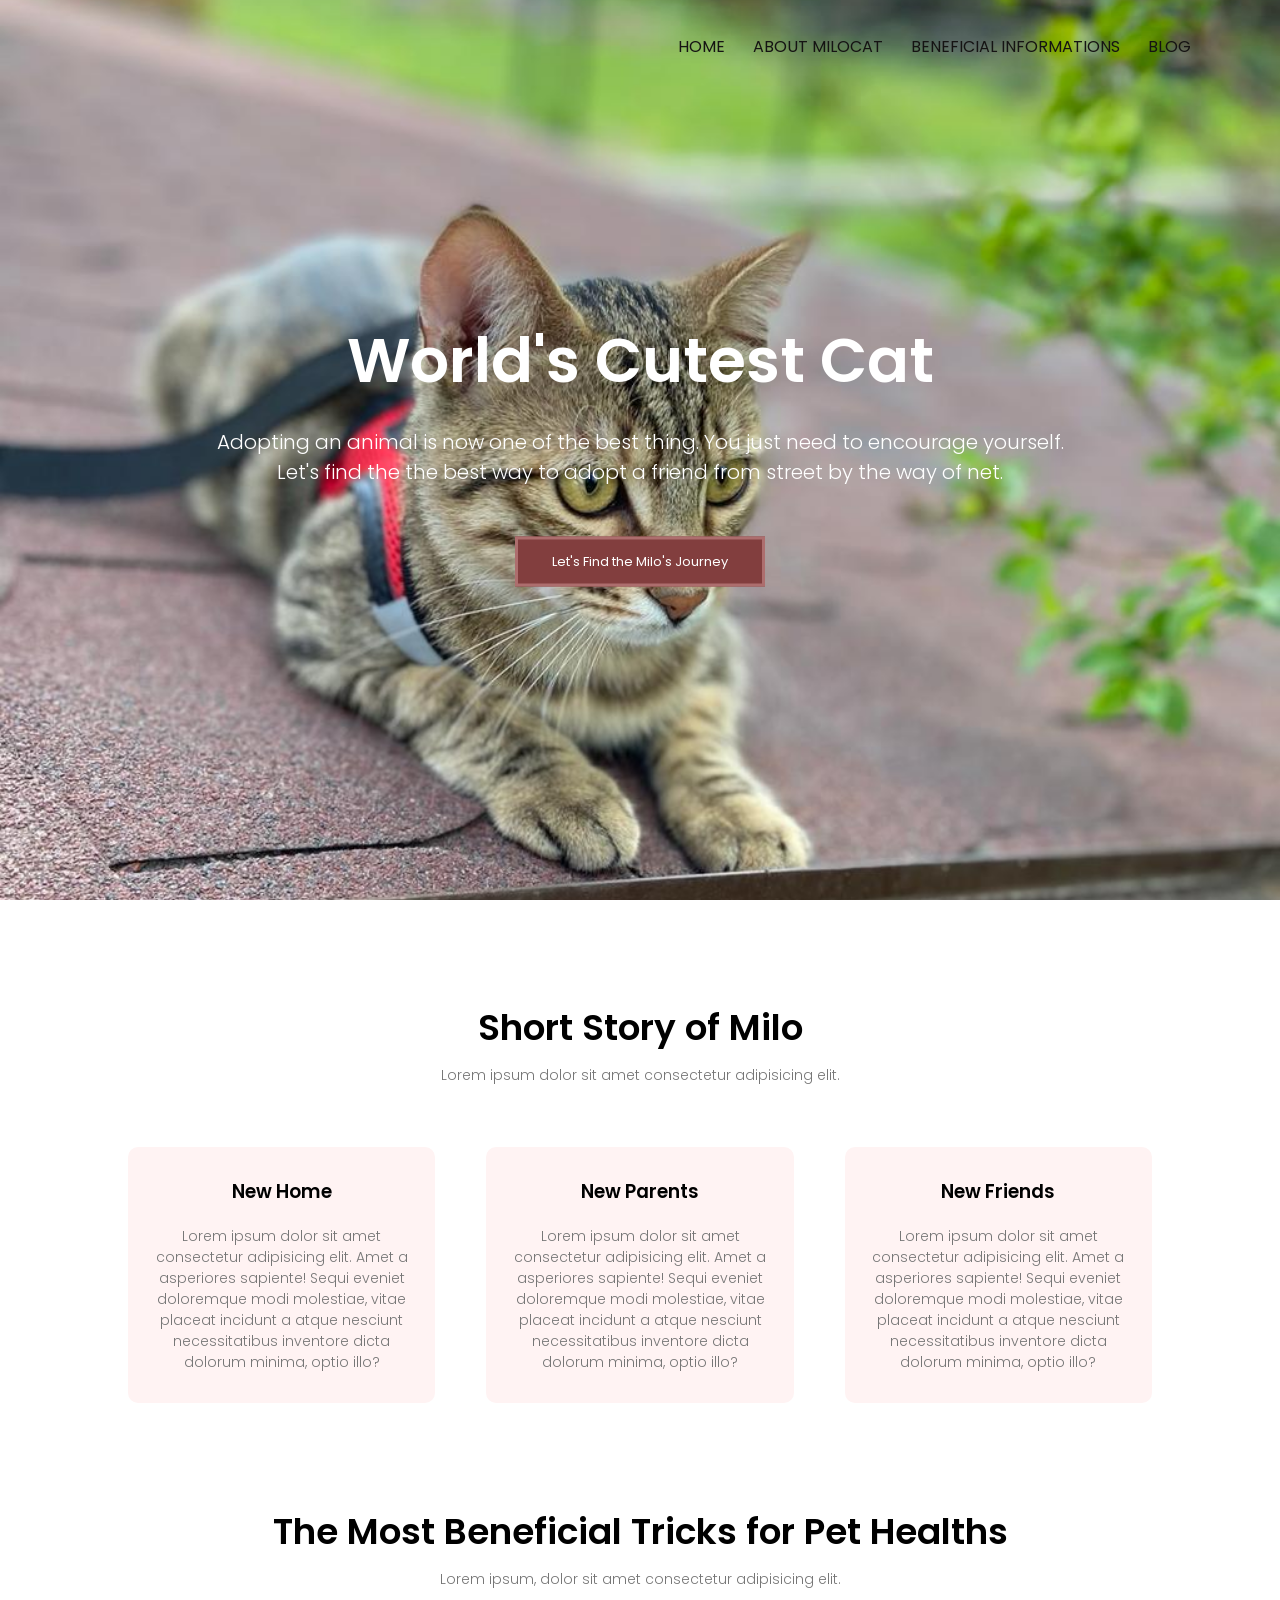
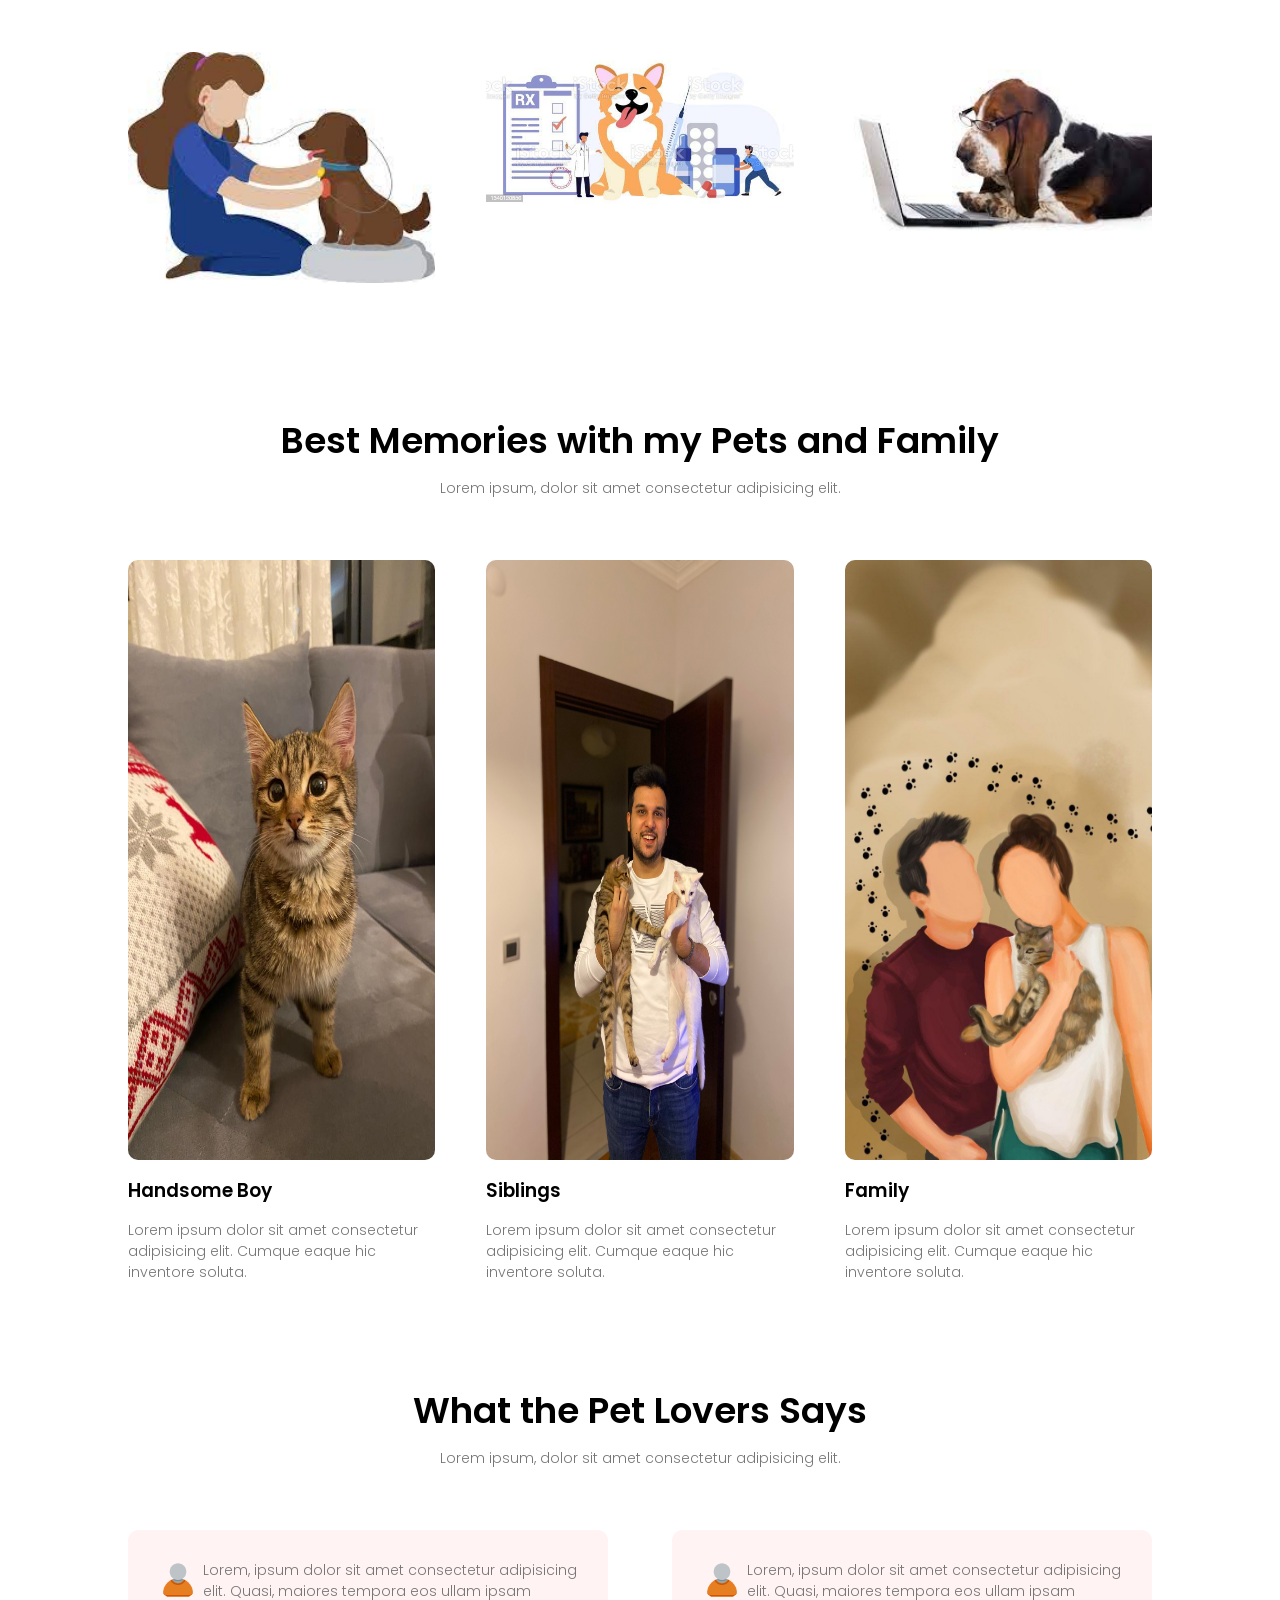
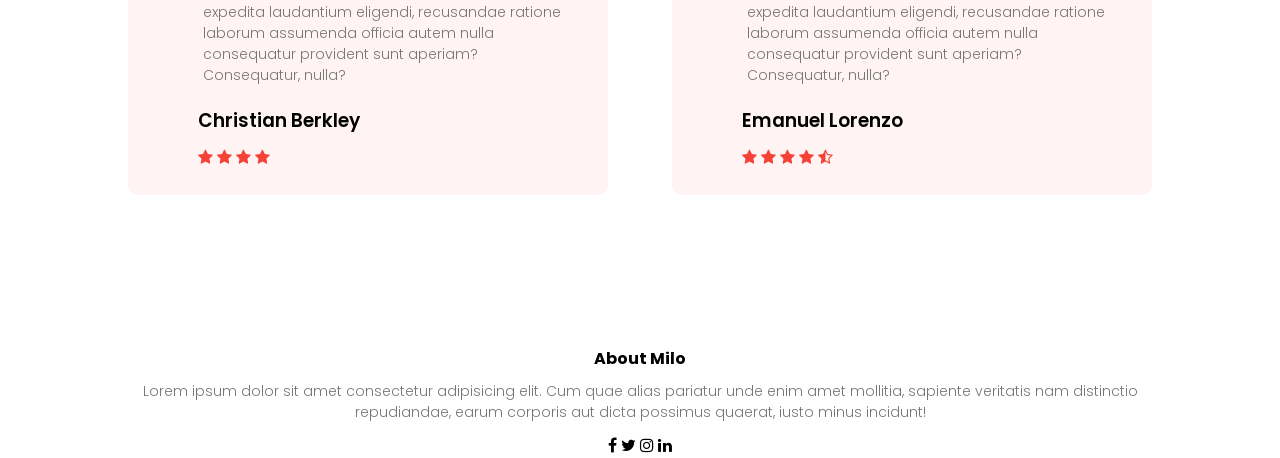
<file: index.html>
<html lang="en-US">
    <head>
        <meta name="viewport" content="width=device-width, initial-scale=1.0">
        <link rel="stylesheet" type="text/css" href="firstpage.css">
        <link rel="preconnect" href="https://fonts.googleapis.com">
<link rel="preconnect" href="https://fonts.gstatic.com" crossorigin>
<link href="https://fonts.googleapis.com/css2?family=Poppins:wght@200;300;400;600;700&display=swap" rel="stylesheet">
<link rel="stylesheet" href="https://stackpath.bootstrapcdn.com/font-awesome/4.7.0/css/font-awesome.min.css">
    <body>
            <section class="header">
                <nav>
                    <div class="nav-links" id="navLinks">
                        <i class="fa fa-times" onclick="hideMenu()"></i>
                    <ul>
                        <li><a href="capstone.html">HOME</a></li>
                        <li><a href="about.html">ABOUT MILOCAT</a></li>
                        <li><a href="info.html">BENEFICIAL INFORMATIONS</a></li>
                        <li><a href="blog.html">BLOG</a></li>
                    </ul>

                    </div>
                    <i class="fa fa-bars" onclick="showMenu()"></i>
                </nav>

                <div class="text-box">
                    <h1>World's Cutest Cat</h1>
                    <p>Adopting an animal is now one of the best thing. You just need to encourage yourself. <br> Let's find the the best way to adopt a friend from street by the way of net. </p>
                    <a href="about.html" class="hero-btn">Let's Find the Milo's Journey</a>
                </div>
            </section>
            <!---- About Milo ----->
            <section class="milocat">
                <h1>Short Story of Milo</h1>
                <p>Lorem ipsum dolor sit amet consectetur adipisicing elit.</p>

                <div class="row">
                    <div class="course-col" >
                    <h3>New Home</h3>
                    <p>Lorem ipsum dolor sit amet consectetur adipisicing elit. Amet a asperiores sapiente! Sequi eveniet doloremque modi molestiae, vitae placeat incidunt a atque nesciunt necessitatibus inventore dicta dolorum minima, optio illo?</p>
                    </div>
                    <div class="course-col" >
                    <h3>New Parents</h3>
                    <p>Lorem ipsum dolor sit amet consectetur adipisicing elit. Amet a asperiores sapiente! Sequi eveniet doloremque modi molestiae, vitae placeat incidunt a atque nesciunt necessitatibus inventore dicta dolorum minima, optio illo?</p>
                    </div>
                    <div class="course-col">
                    <h3>New Friends</h3 >
                    <p>Lorem ipsum dolor sit amet consectetur adipisicing elit. Amet a asperiores sapiente! Sequi eveniet doloremque modi molestiae, vitae placeat incidunt a atque nesciunt necessitatibus inventore dicta dolorum minima, optio illo?</p>
                    </div>
                </div>
            </section>
            <!---Beneficial Tricks for Your Pet--->

            <section class="health">
                <h1>The Most Beneficial Tricks for Pet Healths</h1>
                <p>Lorem ipsum, dolor sit amet consectetur adipisicing elit.</p>

                <div class="row">
                    <div class="health-col">
                        <img src="images/pethealth.jpg" >
                        <div class="layer">
                            <h3>Pet Hospitals</h3>
                        </div>
                    </div>
                    <div class="health-col">
                        <img src="images/petclinic.jpeg" >
                        <div class="layer">
                            <h3>Pet Clinics</h3>
                       </div>
                    </div>
                    <div class="health-col">
                        <img src="images/petblog.jpeg" >
                        <div class="layer">
                        <h3>Pet Blogs</h3>
                        </div>
                    </div>
                </div>

            </section>
            <!----Best Moments with my Pet----->
          <section class="moments">
                <h1>Best Memories with my Pets and Family</h1>
                <p>Lorem ipsum, dolor sit amet consectetur adipisicing elit. </p>

            <div class="row">
                <div class="moments-col">
                    <img class="align" src="images/milo.JPG" >
                    <h3>Handsome Boy</h3>
                    <p>Lorem ipsum dolor sit amet consectetur adipisicing elit. Cumque eaque hic inventore soluta.</p>
                </div>
                <div class="moments-col">
                     <a href="images/milohome1.jpeg">
                    <img class="align" src="images/milomaya.jpg" alt="milocat" >
                    </a>
                    <h3>Siblings</h3>
                    <p>Lorem ipsum dolor sit amet consectetur adipisicing elit. Cumque eaque hic inventore soluta.</p>
                </div>
                <div class="moments-col">
                    <img class="align" src="images/tugbamiloben.JPG" >
                    <h3>Family</h3>
                    <p>Lorem ipsum dolor sit amet consectetur adipisicing elit. Cumque eaque hic inventore soluta.</p>
                </div>
            </div>

          </section>

          <!-----Comments of Pet Lovers------>

          <section class="comments">
                <h1>What the Pet Lovers Says</h1>
                <p>Lorem ipsum, dolor sit amet consectetur adipisicing elit. </p>
                <div class="row">
                    <div class="comments-col">
                        <img src="images/user1.png">
                        <div>
                            <p>Lorem, ipsum dolor sit amet consectetur adipisicing elit. Quasi, maiores tempora eos ullam ipsam expedita laudantium eligendi, recusandae ratione laborum assumenda officia autem nulla consequatur provident sunt aperiam? Consequatur, nulla?</p>
                            <h3>Christian Berkley</h3>
                            <i class="fa fa-star"></i>
                            <i class="fa fa-star"></i>
                            <i class="fa fa-star"></i>
                            <i class="fa fa-star"></i>
                        </div>
                   </div>
                   <div class="comments-col">
                       <img src="images/user1.png">
                       <div>
                          <p>Lorem, ipsum dolor sit amet consectetur adipisicing elit. Quasi, maiores tempora eos ullam ipsam expedita laudantium eligendi, recusandae ratione laborum assumenda officia autem nulla consequatur provident sunt aperiam? Consequatur, nulla?</p>
                           <h3>Emanuel Lorenzo</h3>
                           <i class="fa fa-star"></i>
                           <i class="fa fa-star"></i>
                           <i class="fa fa-star"></i>
                           <i class="fa fa-star"></i>
                           <i class="fa fa-star-half-o"></i>
                       </div>
                   </div>
                </div>
          </section>

          <section class="footer">
            <h4>About Milo</h4>
            <p>Lorem ipsum dolor sit amet consectetur adipisicing elit. Cum quae alias pariatur unde enim amet mollitia, sapiente veritatis nam distinctio repudiandae, earum corporis aut dicta possimus quaerat, iusto minus incidunt!</p>
            <div class="icons"></div>
                <i class="fa fa-facebook"></i>
                <i class="fa fa-twitter"></i>
                <i class="fa fa-instagram"></i>
                <i class="fa fa-linkedin"></i>
          </section>


            <!-------Javascript for Toggle Menu------->
    <script>
        var navLinks=document.getElementById("navLinks")
        function hideMenu () {
            navLinks.style.right ="-200px";
        }
        function showMenu () {
            navLinks.style.right="0px"
        }
    </script>

        </body>
    </head>
</html>
</file>
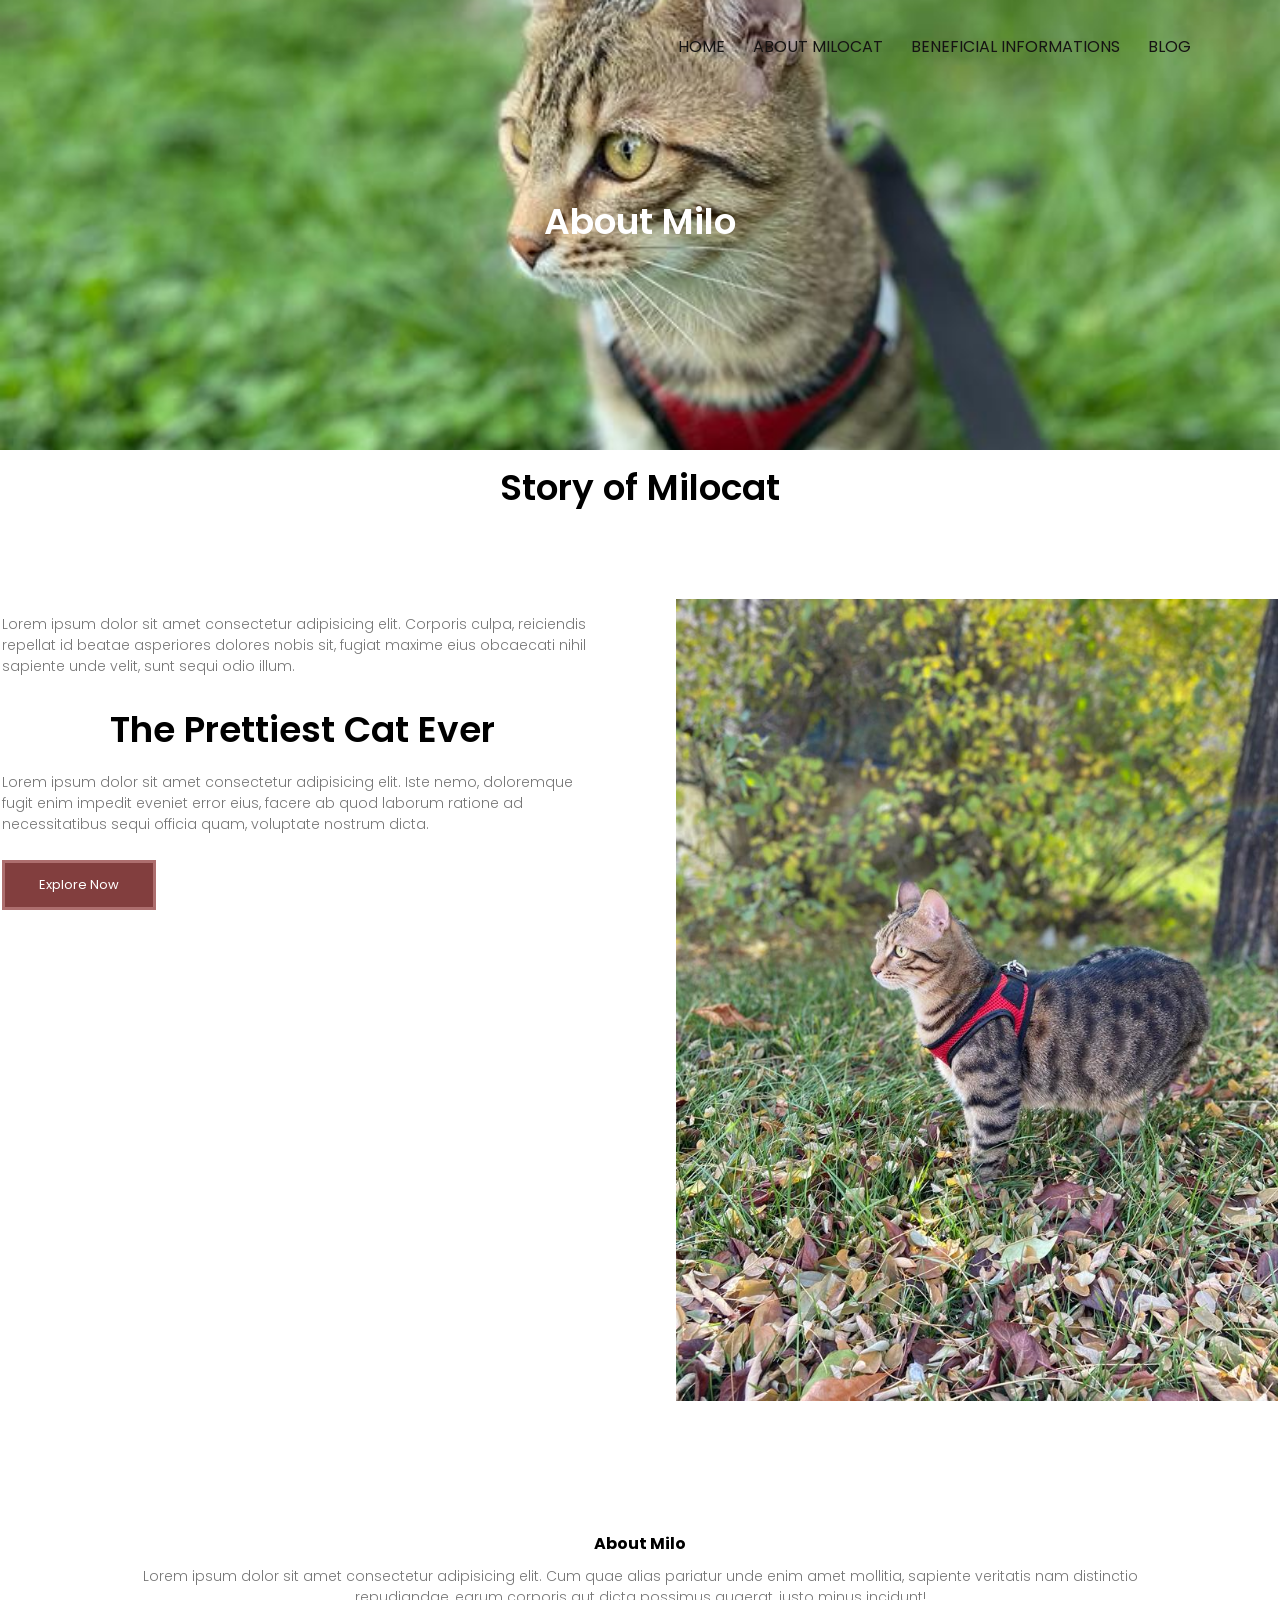
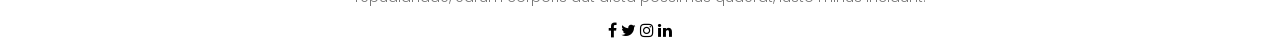
<file: about.html>
<html lang="en-US">
    <head>
        <meta name="viewport" content="width=device-width, initial-scale=1.0">
        <link rel="stylesheet" type="text/css" href="firstpage.css">
        <link rel="preconnect" href="https://fonts.googleapis.com">
<link rel="preconnect" href="https://fonts.gstatic.com" crossorigin>
<link href="https://fonts.googleapis.com/css2?family=Poppins:wght@200;300;400;600;700&display=swap" rel="stylesheet">
<link rel="stylesheet" href="https://stackpath.bootstrapcdn.com/font-awesome/4.7.0/css/font-awesome.min.css">
    <body>
            <section class="sub-header">
                <nav>
                    <div class="nav-links" id="navLinks">
                        <i class="fa fa-times" onclick="hideMenu()"></i>
                    <ul>
                        <li><a href="capstone.html">HOME</a></li>
                        <li><a href="about.html">ABOUT MILOCAT</a></li>
                        <li><a href="info.html">BENEFICIAL INFORMATIONS</a></li>
                        <li><a href="blog.html">BLOG</a></li>
                    </ul>
                    </div>
                    <i class="fa fa-bars" onclick="showMenu()"></i>
                </nav>
                <h1>About Milo</h1>
            </section>
            <!-------About Milo Content ---------->
            <section class="about-milo">
                <h1>Story of Milocat</h1>
                <div class="row">
                    <div class="about-milo1">
                        <p> Lorem ipsum dolor sit amet consectetur adipisicing elit. Corporis culpa, reiciendis repellat id beatae asperiores dolores nobis sit, fugiat maxime eius obcaecati nihil sapiente unde velit, sunt sequi odio illum.</p>
                        <h1>The Prettiest Cat Ever</h1>
                         <p>Lorem ipsum dolor sit amet consectetur adipisicing elit. Iste nemo, doloremque fugit enim impedit eveniet error eius, facere ab quod laborum ratione ad necessitatibus sequi officia quam, voluptate nostrum dicta.</p>
                    <a class="hero-btn" href="">Explore Now</a>
                    </div>
                    <div class="about-milo1">
                    <img src="images/milosubprofile.jpeg">
                    </div>
              </div>
            </section>

          <!------Footer---->
          <section class="footer">
            <h4>About Milo</h4>
            <p>Lorem ipsum dolor sit amet consectetur adipisicing elit. Cum quae alias pariatur unde enim amet mollitia, sapiente veritatis nam distinctio repudiandae, earum corporis aut dicta possimus quaerat, iusto minus incidunt!</p>
            <div class="icons"></div>
                <i class="fa fa-facebook"></i>
                <i class="fa fa-twitter"></i>
                <i class="fa fa-instagram"></i>
                <i class="fa fa-linkedin"></i>
          </section>


            <!-------Javascript for Toggle Menu------->
    <script>
        var navLinks=document.getElementById("navLinks")
        function showMenu () {
            navLinks.style.right ="0px";
        }
        function hideMenu () {
            navLinks.style.right="-200px"
        }
    </script>

        </body>
    </head>
</html>
</file>
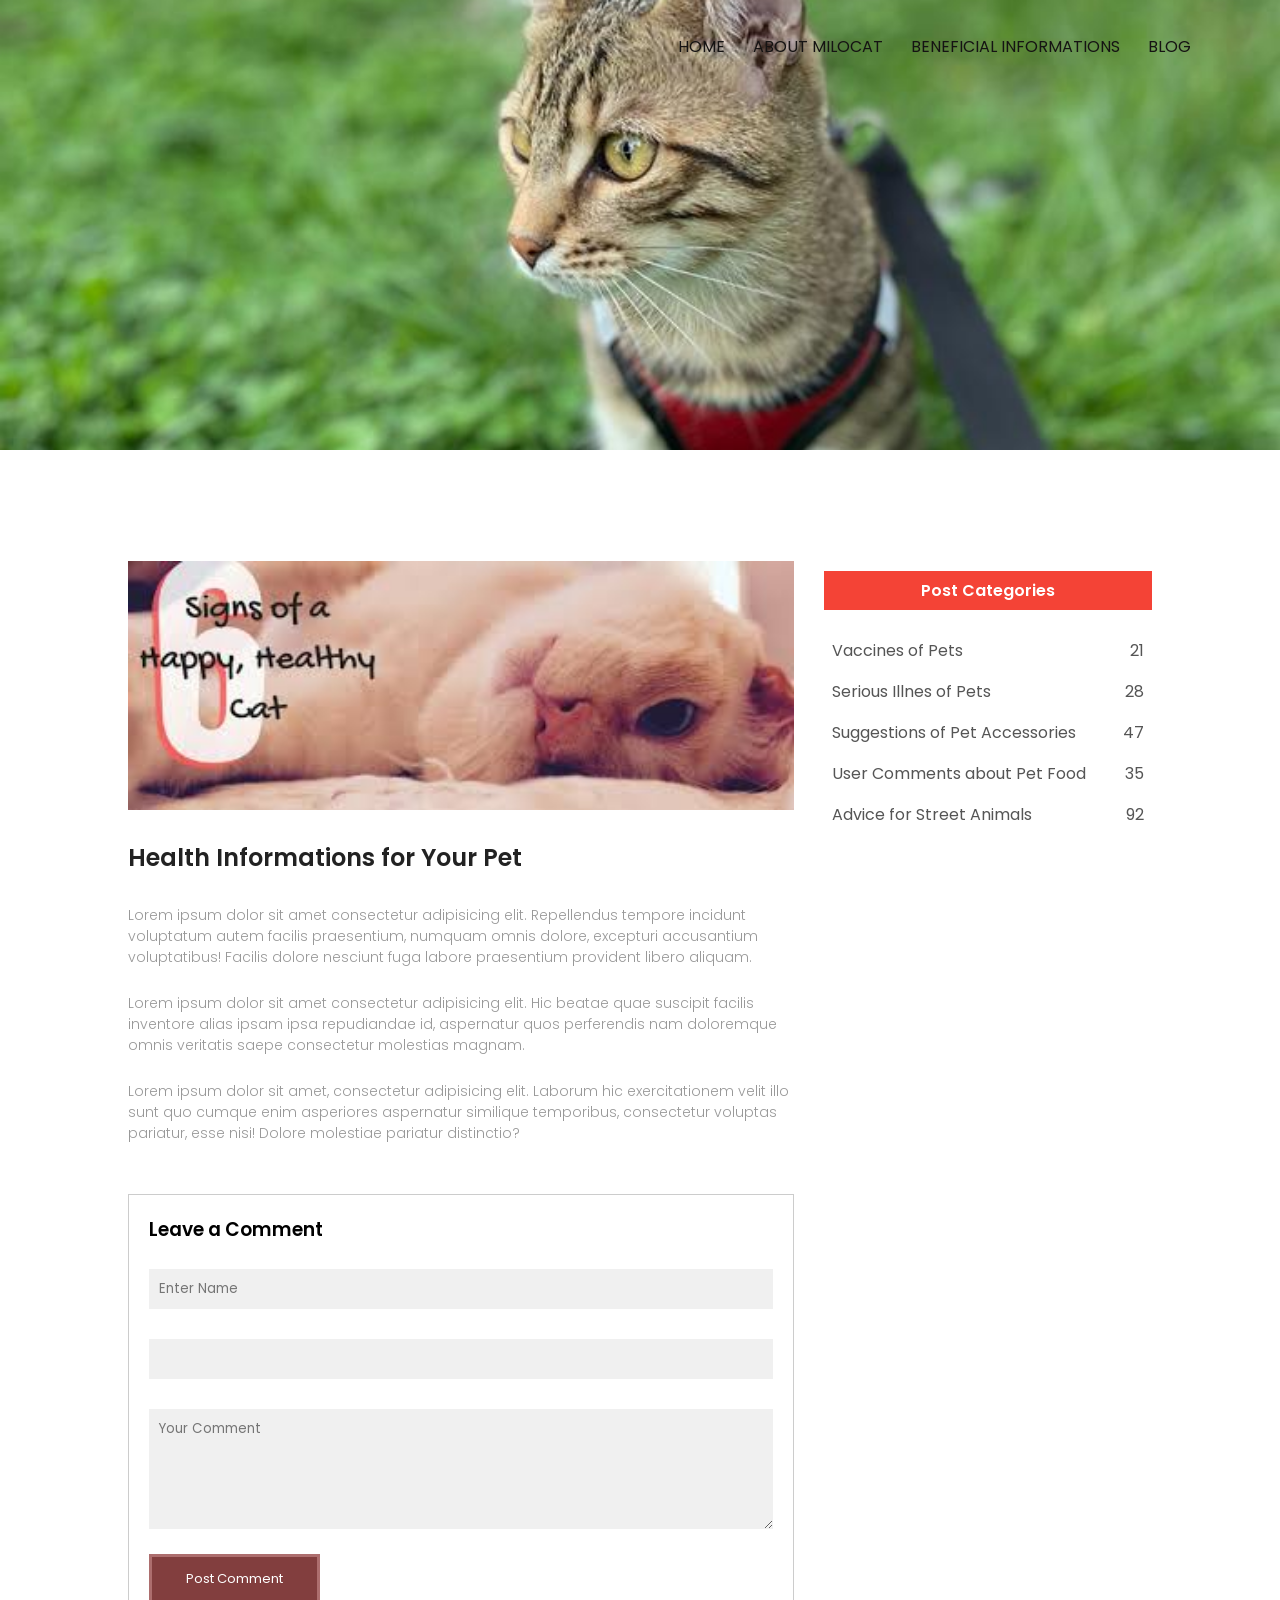
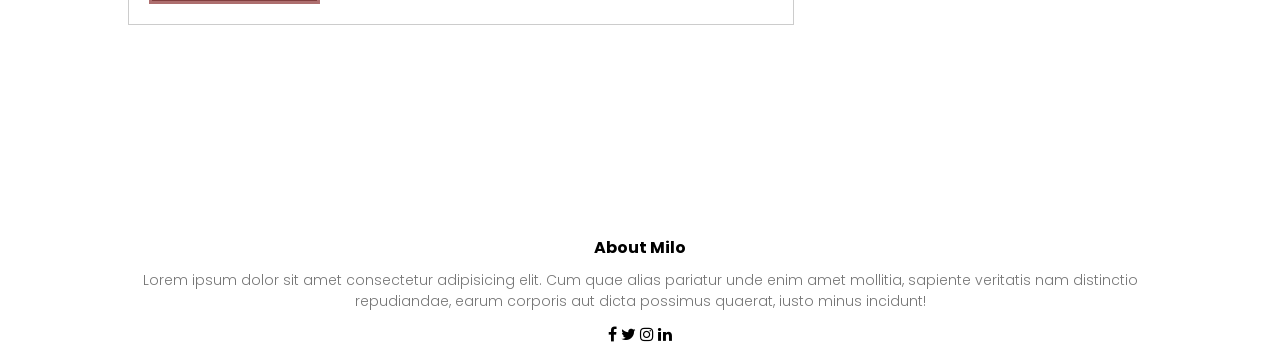
<file: blog.html>
<html lang="en-US">
    <head>
        <meta name="viewport" content="width=device-width, initial-scale=1.0">
        <link rel="stylesheet" type="text/css" href="firstpage.css">
        <link rel="preconnect" href="https://fonts.googleapis.com">
<link rel="preconnect" href="https://fonts.gstatic.com" crossorigin>
<link href="https://fonts.googleapis.com/css2?family=Poppins:wght@200;300;400;600;700&display=swap" rel="stylesheet">
<link rel="stylesheet" href="https://stackpath.bootstrapcdn.com/font-awesome/4.7.0/css/font-awesome.min.css">
    <body>
            <section class="sub-header">
                <nav>
                    <div class="nav-links" id="navLinks">
                        <i class="fa fa-times" onclick="hideMenu()"></i>
                    <ul>
                        <li><a href="capstone.html">HOME</a></li>
                        <li><a href="about.html">ABOUT MILOCAT</a></li>
                        <li><a href="info.html">BENEFICIAL INFORMATIONS</a></li>
                        <li><a href="blog.html">BLOG</a></li>
                    </ul>
                    </div>
                    <i class="fa fa-bars" onclick="showMenu()"></i>
                </nav>
            </section>

          <!-------Blog Page Content------->
           <section class="blog-content">
                <div class="row">
                    <div class="blog-left">
                        <img src="images/blog.jpg">
                        <h2>Health Informations for Your Pet</h2>
                        <p>Lorem ipsum dolor sit amet consectetur adipisicing elit. Repellendus tempore incidunt voluptatum autem facilis praesentium, numquam omnis dolore, excepturi accusantium voluptatibus! Facilis dolore nesciunt fuga labore praesentium provident libero aliquam.</p><br>
                        <p>Lorem ipsum dolor sit amet consectetur adipisicing elit. Hic beatae quae suscipit facilis inventore alias ipsam ipsa repudiandae id, aspernatur quos perferendis nam doloremque omnis veritatis saepe consectetur molestias magnam.</p><br>
                        <p>Lorem ipsum dolor sit amet, consectetur adipisicing elit. Laborum hic exercitationem velit illo sunt quo cumque enim asperiores aspernatur similique temporibus, consectetur voluptas pariatur, esse nisi! Dolore molestiae pariatur distinctio?</p>

                        <div class="comment-box">

                            <h3>Leave a Comment</h3>

                            <form class="comment-form">
                            <input type="text" placeholder="Enter Name">
                            <input type="e-mail" class="Enter Email">
                            <textarea rows="5" placeholder="Your Comment"></textarea>
                            <button type="submit" class="hero-btn">Post Comment</button>

                            </form>

                        </div>

                    </div>
                    <div class="blog-right">
                        <h3>Post Categories</h3>
                        <div>
                            <span>Vaccines of Pets</span>
                            <span>21</span>
                        </div>
                        <div>
                            <span>Serious Illnes of Pets</span>
                            <span>28</span>
                        </div>
                        <div>
                            <span>Suggestions of Pet Accessories</span>
                            <span>47</span>
                        </div>
                        <div>
                            <span>User Comments about Pet Food</span>
                            <span>35</span>
                        </div>
                        <div>
                            <span>Advice for Street Animals</span>
                            <span>92</span>
                        </div>
                    </div>
                </div>


           </section>
          <!------Footer---->
          <section class="footer">
            <h4>About Milo</h4>
            <p>Lorem ipsum dolor sit amet consectetur adipisicing elit. Cum quae alias pariatur unde enim amet mollitia, sapiente veritatis nam distinctio repudiandae, earum corporis aut dicta possimus quaerat, iusto minus incidunt!</p>
            <div class="icons"></div>
                <i class="fa fa-facebook"></i>
                <i class="fa fa-twitter"></i>
                <i class="fa fa-instagram"></i>
                <i class="fa fa-linkedin"></i>
          </section>


            <!-------Javascript for Toggle Menu------->
    <script>
        var navLinks=document.getElementById("navLinks")
        function showMenu () {
            navLinks.style.right ="0px";
        }
        function hideMenu () {
            navLinks.style.right="-200px"
        }
    </script>

        </body>
    </head>
</html>
</file>
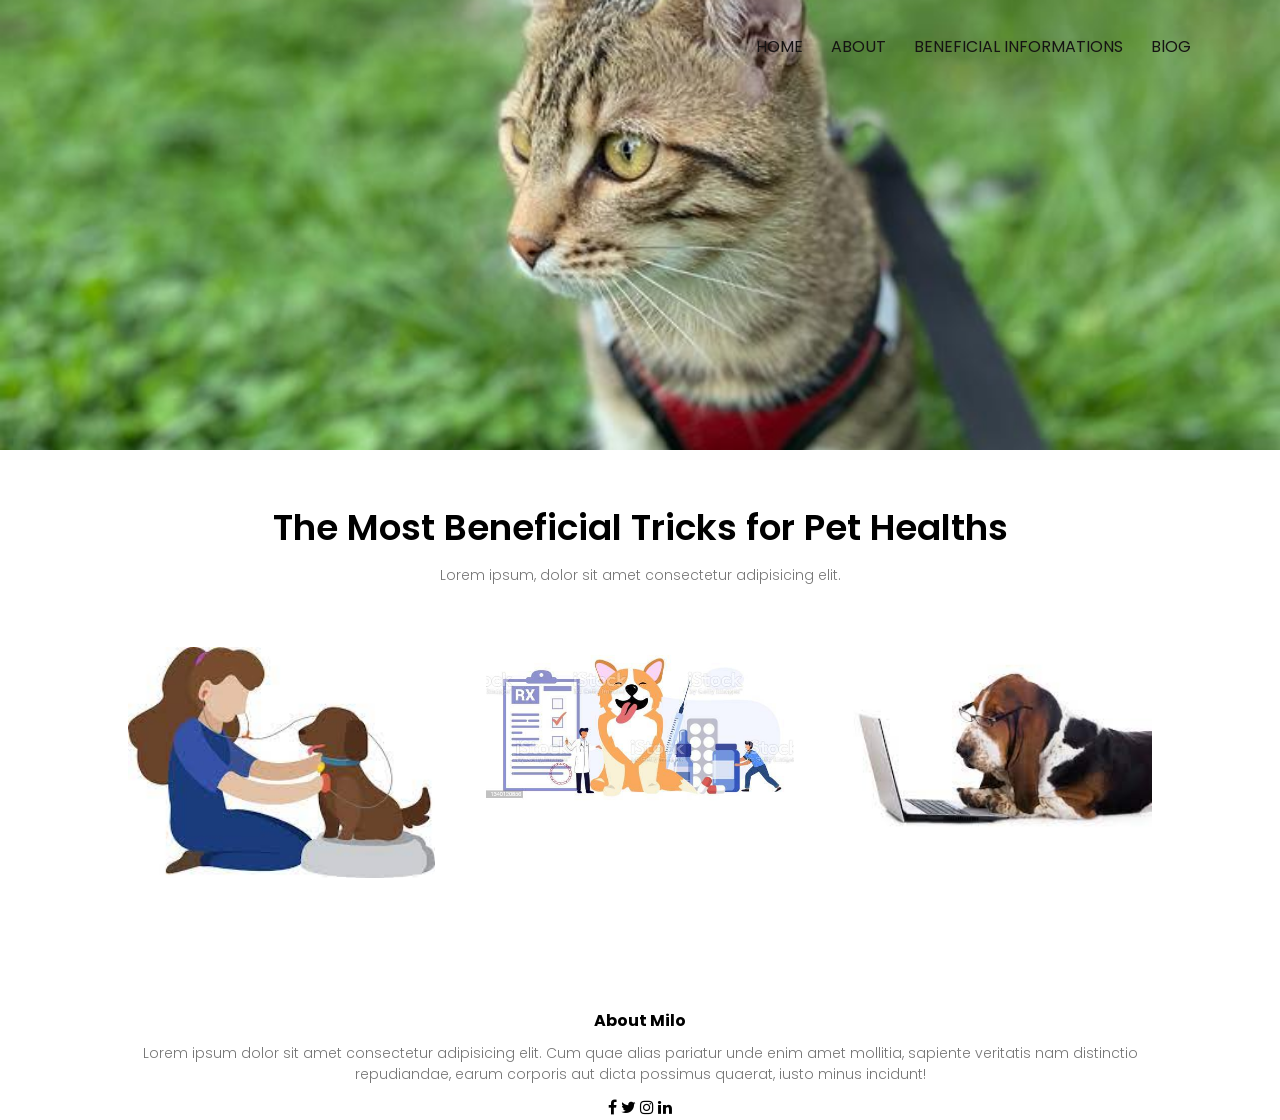
<file: info.html>
<html lang="en-US">
    <head>
        <meta name="viewport" content="width=device-width, initial-scale=1.0">
        <link rel="stylesheet" type="text/css" href="firstpage.css">
        <link rel="preconnect" href="https://fonts.googleapis.com">
<link rel="preconnect" href="https://fonts.gstatic.com" crossorigin>
<link href="https://fonts.googleapis.com/css2?family=Poppins:wght@200;300;400;600;700&display=swap" rel="stylesheet">
<link rel="stylesheet" href="https://stackpath.bootstrapcdn.com/font-awesome/4.7.0/css/font-awesome.min.css">
    <body>
            <section class="sub-header">
                <nav>
                    <div class="nav-links" id="navLinks">
                        <i class="fa fa-times" onclick="hideMenu()"></i>
                    <ul>
                        <li><a href="capstone.html">HOME</a></li>
                        <li><a href="about.html">ABOUT </a></li>
                        <li><a href="info.html">BENEFICIAL INFORMATIONS </a></li>
                        <li><a href="blog.html">BlOG</a></li>
                    </ul>
                    </div>
                    <i class="fa fa-bars" onclick="showMenu()"></i>
                </nav>
            </section>
            <!-------Beneficial Tricks About Pets ---------->
            <section class="health">
                <h1>The Most Beneficial Tricks for Pet Healths</h1>
                <p>Lorem ipsum, dolor sit amet consectetur adipisicing elit.</p>

                <div class="row">
                    <div class="health-col">
                        <img src="images/pethealth.jpg" >
                        <div class="layer">
                            <h3>Pet Hospitals</h3>
                        </div>
                    </div>
                    <div class="health-col">
                        <img src="images/petclinic.jpeg" >
                        <div class="layer">
                            <h3>Pet Clinics</h3>
                       </div>
                    </div>
                    <div class="health-col">
                        <img src="images/petblog.jpeg" >
                        <div class="layer">
                        <h3>Pet Blogs</h3>
                        </div>
                    </div>
                </div>

            </section>

          <!------Footer---->
          <section class="footer">
            <h4>About Milo</h4>
            <p>Lorem ipsum dolor sit amet consectetur adipisicing elit. Cum quae alias pariatur unde enim amet mollitia, sapiente veritatis nam distinctio repudiandae, earum corporis aut dicta possimus quaerat, iusto minus incidunt!</p>
            <div class="icons"></div>
                <i class="fa fa-facebook"></i>
                <i class="fa fa-twitter"></i>
                <i class="fa fa-instagram"></i>
                <i class="fa fa-linkedin"></i>
          </section>


            <!-------Javascript for Toggle Menu------->
    <script>
        var navLinks=document.getElementById("navLinks")
        function showMenu () {
            navLinks.style.right ="0px";
        }
        function hideMenu () {
            navLinks.style.right="-200px"
        }
    </script>

        </body>
    </head>
</html>
</file>
<file: firstpage.css>
* {
    margin: 0;
    padding: 0;
    font-family: 'Poppins', sans-serif;
}

.header {
    min-height: 100vh;
    width: 100%;
    background-image: url(images/milo1.jpeg);
    background-position: center;
    background-size:cover;
    position: relative;
}
nav {
    display: flex;
    padding: 2% 6%;
    justify-content: space-between;
    align-items: center;
}

.nav-links {
    flex: 1;
    text-align: right;
}

.nav-links ul li{
    list-style: none;
    display: inline-block;
    padding: 8px 12px;
    position: relative;
}
.nav-links ul li a {
    color: rgb(21, 19, 19);
    text-decoration: none;
    font-size:16px;
}

.nav-links ul li::after{
    content: '';
    width: 0%;
    height: 2px;
    background: #f44336;
    display: block;
    margin:auto;
    transition: 0.5s;
}

.nav-links ul li:hover:after{
    width: 100%;
}
.text-box {
    width: 90%;
    color: #fff;
    position: absolute;
    top: 50%;
    left: 50%;
    transform: translate(-50%,-50%);
    text-align: center;
}

.text-box h1 {
    font-size: 62px;
}
.text-box p{
    margin: 10px 0px 40px;
    font-size: 20px;
    color: #fff;
}

.hero-btn {
    display: inline-block;
    text-decoration: none;
    color: rgb(255, 255, 255);
    border: 3px solid rgb(173, 110, 110);
    padding: 12px 34px;
    font-size: 13px;
    background: rgb(130, 62, 62);
    position: relative;
    cursor: pointer;
}

.hero-btn:hover {
    border: 3px solid #f44336;
    background-color: #f44336;
    transition: 1s;
}
nav .fa {
    display: none;
}
@media(max-width: 700px) {

    .text-box h1 {
    font-size: 20px;
    }
    .nav-links ul li {
        display: block;
    }
    .nav-links {
        position: absolute;
        background: #f44336;
        height: 100vh;
        width: 200px;
        top:0;
        right:0;
        text-align: left;
        z-index: 2;
        transition: 1s;
    }

    nav .fa {
        display: block;
        color: #fff;
        margin: 10;
        font-size: 22px;
        cursor: pointer;
    }
    .nav-links ul  {
        padding: 30px;
    }

    i[class="fa fa-times"] {
     position: absolute;
     right: 20px;
    }
    i[class="fa fa-bars"] {
        position: absolute;
        top: 1px;
        right: 10px;
       }

}

.milocat {
    width:80%;
    margin:auto;
    text-align:center;
    padding-top:100px;
}

h1 {
    font-size: 36px;
    font-weight: 600;
}
p {
    color:#777;
    font-size:14px;
    font-weight: 300;
    list-style: 22px;
    padding: 10px;
}

.row {
    margin-top:5%;
    display: flex;
    justify-content: space-between;
}
.course-col {
    flex-basis: 30%;
    background: #fff3f3;
    border-radius: 10px;
    margin-bottom: 5%;
    padding: 20px 12px;
    box-sizing: border-box;
}

h3 {
    text-align: center;
    font-weight: 600;
    margin: 10px 0;
}

.course-col:hover {
    box-shadow: 0 0 20px 0px rgba(0,0,0,0.2);
}
@media(max-width:700px){
    .row {
        flex-direction: column;
    }
}
.health {
    width: 80%;
    margin: auto;
    text-align: center;
    padding-top: 50px;
}

.health-col {
    flex-basis: 30%;
    border-radius: 10px;
    margin-bottom: 30px;
    position: relative;
    overflow:hidden;
}

.health-col img {
    width: 100%;
    display: block;

}

.layer {
    background:transparent;
    height: 100%;
    width: 100%;
    position: absolute;
    top: 0;
    left: 0;
    transition: 0.5s;
}
.layer:hover {
    background: rgba(226,0,0,0.7);
}

.layer h3 {
    width: 100%;
    font-weight: 500;
    color: #fff;
    font-size: 26px;
    bottom:0;
    left:50%;
    transform: translateX(-50%);
    position:absolute;
    opacity: 0;
    transition: 0.5s;
}

.layer:hover h3{
    bottom:39%;
    opacity: 1;
}

.moments {
    width: 80%;
    margin: auto;
    text-align: center;
    padding-top: 100px;
}
.moments-col {
    flex-basis: 30%;
    border-radius: 10px;
    border-bottom: 5%;
    text-align: left;
}
.moments-col img {
    width: 100%;
    border-radius: 10px;

}
.moments-col p {
    padding: 0;
}
.moments-col h3 {
    margin-top: 16px;
    margin-bottom: 15px;
    text-align: left;
}

.comments {
    width: 80%;
    margin: auto;
    text-align: center;
    padding-top: 100px;
}

.comments-col {
    flex-basis: 42%;
    border-radius: 10px;
    margin-bottom: 5%;
    text-align: left;
    background: #fff3f3;
    padding: 25px;
    cursor: pointer;
    display: flex;
}

.comments-col img {

    height: 40px;
    justify-content: flex-end;
    margin-left: 5px;
    margin-top: 5px;
    border-radius: 50%;
}
.comments-col p {
    padding: 5px;
}

.comments-col h3 {
    margin-top: 15px;
    text-align: left;
}
.comments-col .fa {
    color:#f44336;
}

.footer {
    width: 80%;
    margin: auto;
    text-align: center;
    padding-top: 100px;
}

/*------------------------*/

.sub-header {
    height:50vh;
    width: 100%;
    background-image:url(images/miloprofile.jpeg);
    background-position: center;
    background-size: cover;
    text-align: center;
    color: #fff;
}

.sub-header h1 {
    margin-top: 100px;
    color: white;
}

.about-milo {
width: 100%;
margin: auto;
padding-top: 10px;
padding-bottom: 10px;
}

.about-milo1 {
    flex-basis: 47%;
    padding: 20px 2px;
}

.about-milo1 img {
    width:100%;
}

.about-milo1 p {
    padding:15px 0 25px;
}

.blog-content {
    width: 80%;
    margin: auto;
    padding: 60px 0;
}
.blog-left {
    flex-basis: 65%;
}
.blog-left img {
    width:100%;
}
.blog-left h2 {
    color: #222;
    font-weight: 600;
    margin: 30px 0;
}
.blog-left p {
    color: #999;
    padding: 0;
}

.blog-right {
    flex-basis: 32%
}

.blog-right h3{
    background: #f44336;
    color: #fff;
    padding: 7px 0px;
    font-size: 16px;
    margin-bottom: 20px;
}

.blog-right div {
    display: flex;
    justify-content:space-between;
    color: #555;
    padding: 8px ;
    box-sizing: border-box;
}

.comment-box{
    border: 1px solid #ccc;
    margin: 50px 0;
    padding: 10px 20px;
}
.comment-box h3 {
    text-align: left;
}
.comment-form input, .comment-form textarea {
    width: 100%;
    padding: 10px;
    margin: 15px 0px;
    box-sizing: border-box;
    border: none;
    outline: none;
    background: #f0f0f0;
}

.comment-form button {
    margin: 10px 0px;
}
.align {
    display: flex;
    height:600px;
}

.about-milo h1 {
    text-align: center;
    margin: auto;
}
</file>
